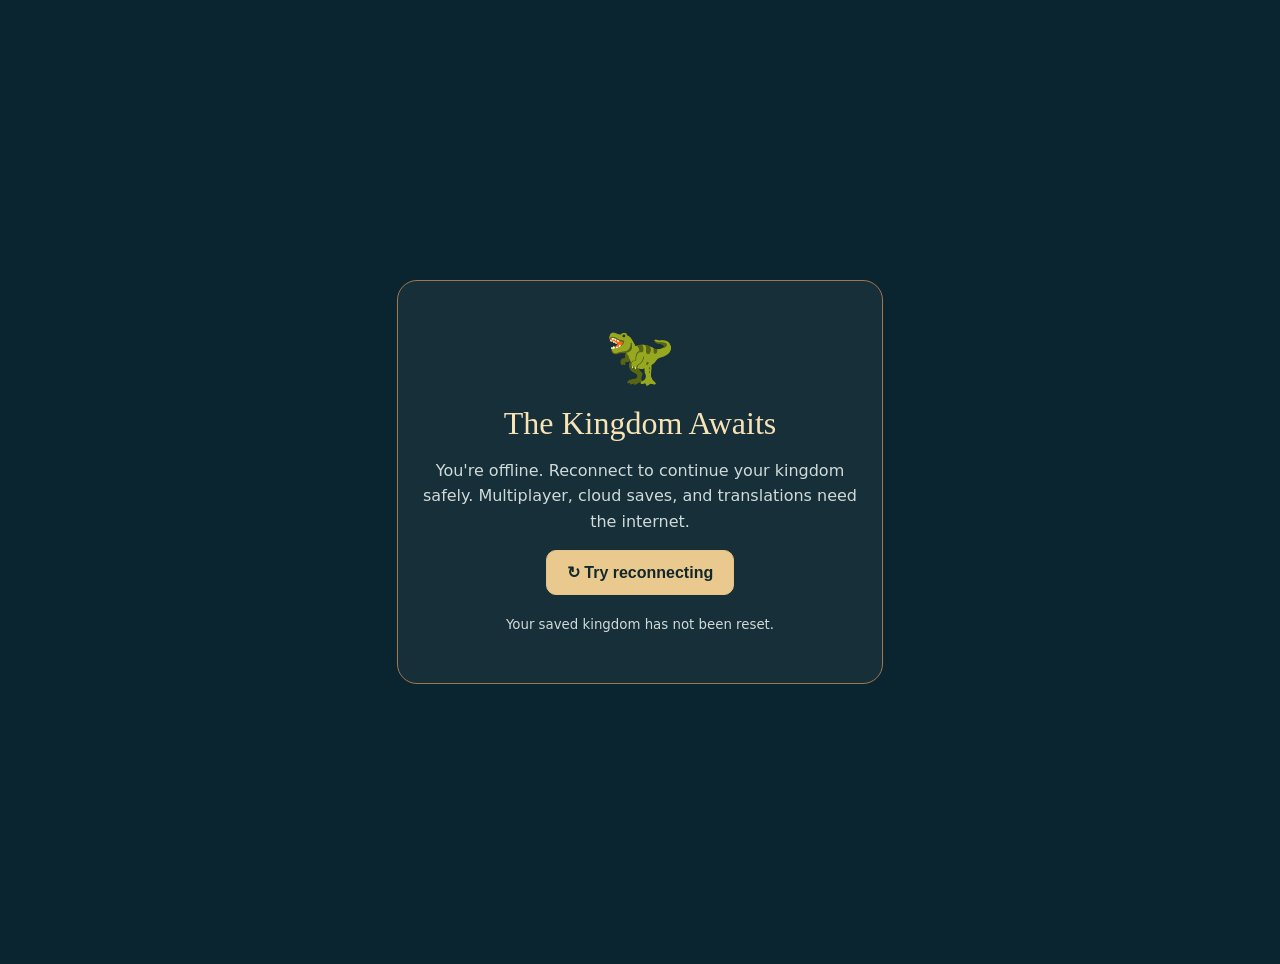
<file: offline.html>
<!doctype html><html lang="en"><head><meta charset="utf-8"><meta name="viewport" content="width=device-width,initial-scale=1,viewport-fit=cover"><meta name="theme-color" content="#0b2530"><title>Dino Dominion · Connection Required</title><style>body{background:#0b2530;color:#f8e3b6;min-height:100dvh;display:grid;place-items:center;text-align:center;font:16px/1.6 system-ui;padding:24px}main{max-width:440px;border:1px solid #9e794f;background:#162f38;border-radius:20px;padding:30px 22px}h1{font:32px Georgia,serif;margin:4px 0 10px}p{color:#d0dada}button{border:1px solid #e6c488;border-radius:10px;background:#e9c98e;color:#12282c;padding:12px 20px;font-weight:bold;font-size:16px}</style></head><body><main><div style="font-size:56px" aria-hidden="true">🦖</div><h1>The Kingdom Awaits</h1><p>You're offline. Reconnect to continue your kingdom safely. Multiplayer, cloud saves, and translations need the internet.</p><button onclick="location.reload()">↻ Try reconnecting</button><p><small>Your saved kingdom has not been reset.</small></p></main><script>/* Offline-safe localization; reads only stored language preference. */
(()=>{const loc={"fr":["Le royaume vous attend","Vous êtes hors ligne. Reconnectez-vous pour poursuivre votre royaume en toute sécurité. Le multijoueur, les sauvegardes cloud et les traductions nécessitent Internet.","↻ Réessayer","Votre royaume sauvegardé n’a pas été réinitialisé."],"ar":["المملكة بانتظارك","أنت غير متصل. أعد الاتصال لمتابعة مملكتك بأمان. اللعب الجماعي والحفظ السحابي والترجمات تحتاج إلى الإنترنت.","↻ إعادة الاتصال","لم تُعد بيانات مملكتك المحفوظة إلى البداية."],"es":["El reino te espera","Estás sin conexión. Vuelve a conectarte para continuar tu reino de forma segura. El multijugador, el guardado en la nube y las traducciones requieren Internet.","↻ Reintentar","Tu reino guardado no se ha reiniciado."],"pt":["O reino espera por você","Você está offline. Reconecte-se para continuar seu reino com segurança. O multijogador, os salvamentos na nuvem e as traduções precisam da internet.","↻ Tentar novamente","Seu reino salvo não foi reiniciado."]};let l='en';try{l=localStorage.getItem('dd59-language')||'en'}catch{}if(!loc[l])return;document.documentElement.lang=l;document.documentElement.dir=l==='ar'?'rtl':'ltr';const x=loc[l];document.querySelector('main h1').textContent=x[0];document.querySelector('main p').textContent=x[1];document.querySelector('main button').textContent=x[2];document.querySelector('main p small').textContent=x[3]})()
</script></body></html>
</file>
